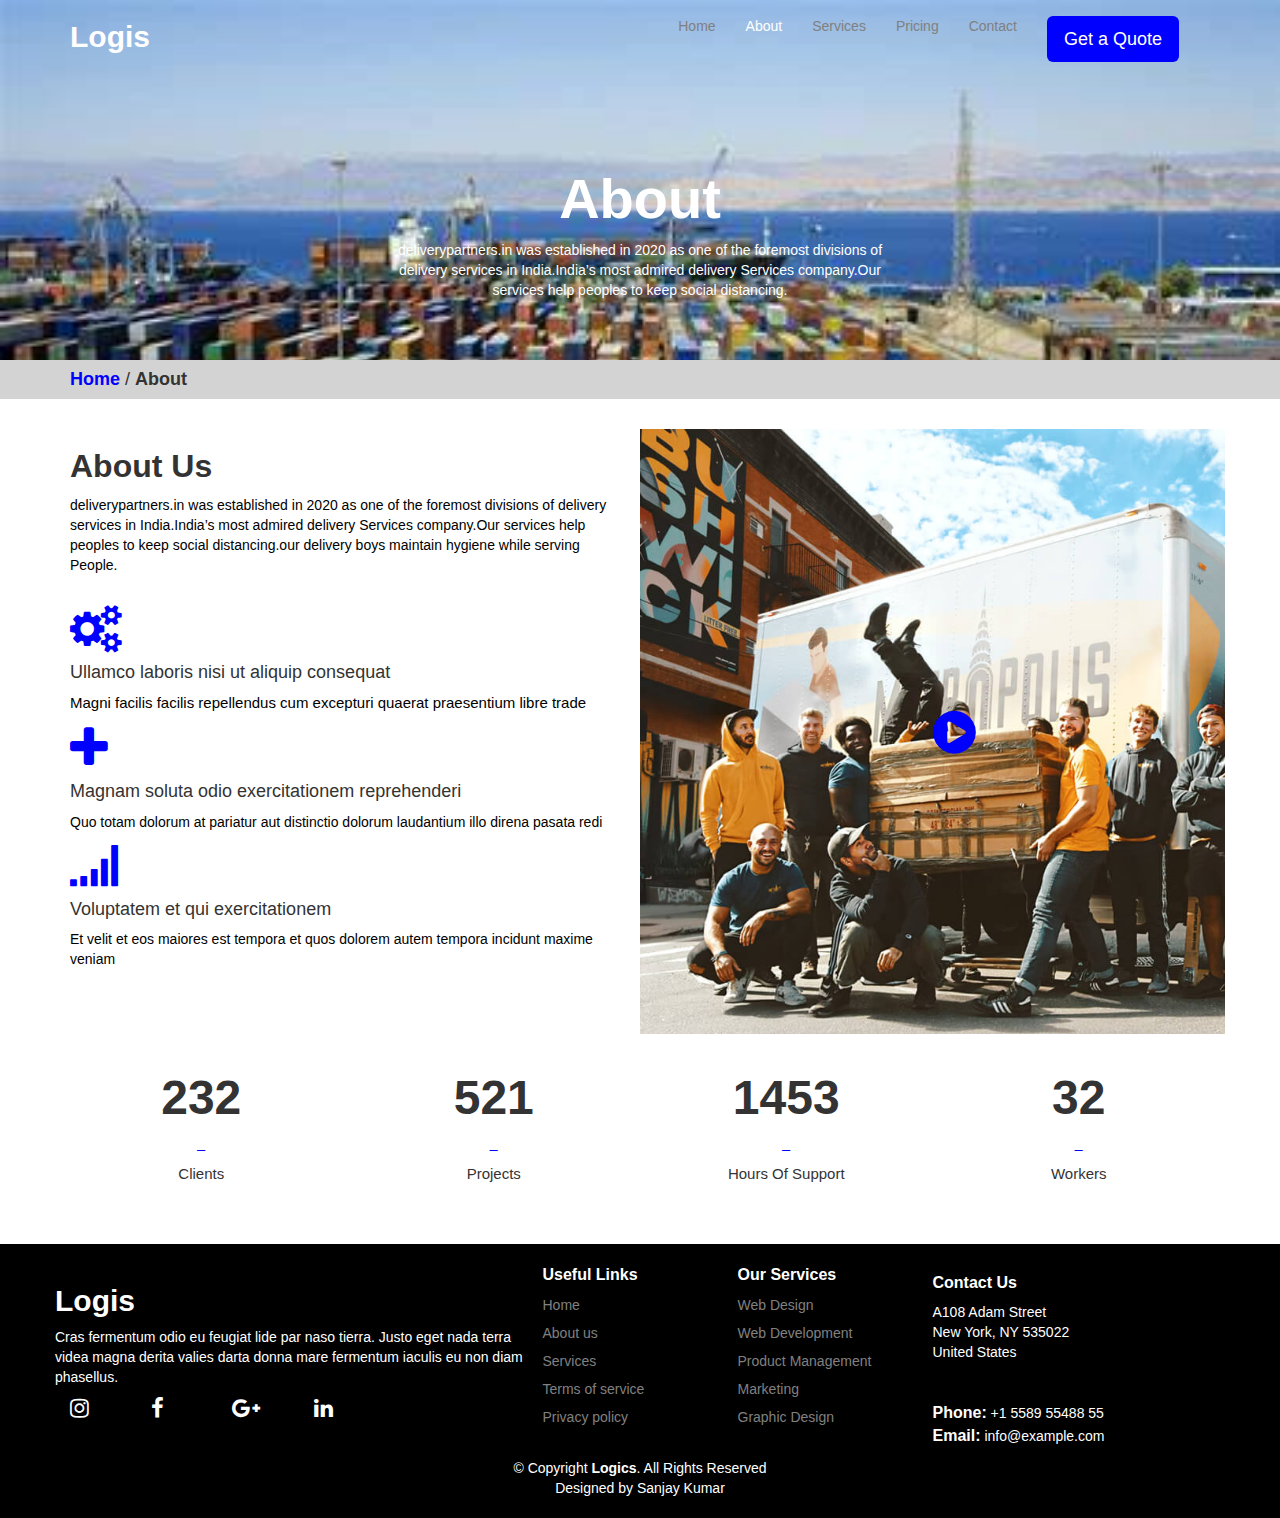
<file: about.html>
<html>
    <head>
        <meta charset="utf-8">
        <meta name="viewport" content="width=device-width, initial-scale=1">
        <link rel="stylesheet" href="https://maxcdn.bootstrapcdn.com/bootstrap/3.4.1/css/bootstrap.min.css">
        <link rel="stylesheet" href="https://cdnjs.cloudflare.com/ajax/libs/font-awesome/4.7.0/css/font-awesome.min.css">
        <script src="https://ajax.googleapis.com/ajax/libs/jquery/3.6.0/jquery.min.js"></script>
        <script src="https://maxcdn.bootstrapcdn.com/bootstrap/3.4.1/js/bootstrap.min.js"></script>
        <link rel="stylesheet" href="home.css">
        <title>About</title>
    </head>
    <body>
      <div class="main" style="background-image: url(about.jpg); background-repeat: no-repeat; background-size: cover;">
        <div class="container">
          <div class="header">
              <div class="logo">
                  <h2><strong>Logis</strong></h2>
              </div>
              <div class="links">
                  <nav class="navbar">
                      <button type="button" class="navbar-toggle" data-toggle="collapse" data-target="#myNavbar">
                          <span><i class="fa fa-bars" aria-hidden="true" style="font-size: 30px;"></i></span>                       
                        </button>
                        <div class="collapse navbar-collapse" id="myNavbar">
                          <ul class="nav navbar-nav">
                            <li><a href="home.html">Home</a></li>
                            <li><a href="about.html" id="active">About</a></li>
                            <li><a href="services.html" target="_blank">Services</a></li>
                            <li><a href="pricing.html" target="_blank">Pricing</a></li>
                            <li><a href="contact.html" target="_blank">Contact</a></li>
                            <li><a href="home.html"><button class="btn btn-lg" style="background-color: blue; color: white;">Get a Quote</button></a></li>
                          </ul>
                        </div>
                    </nav>
              </div>
          </div>
        </div>
        <div class="container" style="padding: 50px;">
          <div class="row">
            <div class="col-md-3"></div>
            <div class="col-md-6" style="color: white;">
              <h1 align="center"><strong style="font-size: 56px;">About</strong></h1>
              <p align="center">deliverypartners.in was established in 2020 as one of the foremost divisions of delivery services in India.India’s most admired delivery Services company.Our services help peoples to keep social distancing.</p>
            </div>
            <div class="col-md-3"></div>
          </div>
        </div>
      </div>
      <div class="row" style="background-color: lightgray;">
        <div class="container">
          <h4><strong style="color: blue;">Home</strong> / <strong>About</strong></h4>
        </div>
      </div>
      <div class="container" style="padding-bottom: 50px; padding-top: 30px;">
        <div class="row">
          <div class="col-md-6">
            <h3 style="font-size: 32px;"><strong>About Us</strong></h3>
            <p style="color: black;">deliverypartners.in was established in 2020 as one of the foremost divisions of delivery services in India.India’s most admired delivery Services company.Our services help peoples to keep social distancing.our delivery boys maintain hygiene while serving People.</p>
            <br>
            <ul style="list-style-type: none; margin: 0; padding: 0;">
              <li>
                <i class="fa fa-cogs" aria-hidden="true" style="font-size: 48px; color: blue;"></i>
                <div>
                  <h5 style="font-size: 18px;">Ullamco laboris nisi ut aliquip consequat</h5>
                  <p style="font-size: 15px; color: black;">Magni facilis facilis repellendus cum excepturi quaerat praesentium libre trade</p>
                </div>
              </li>
              <li>
                <i class="fa fa-plus" aria-hidden="true" style="font-size: 48px; color: blue;"></i>
                <div>
                  <h5 style="font-size: 18px;">Magnam soluta odio exercitationem reprehenderi</h5>
                  <p style="color: black;">Quo totam dolorum at pariatur aut distinctio dolorum laudantium illo direna pasata redi</p>
                </div>
              </li>
              <li>
                <i class="fa fa-signal" aria-hidden="true" style="font-size: 48px; color: blue;"></i>
                <div>
                  <h5 style="font-size: 18px;">Voluptatem et qui exercitationem</h5>
                  <p style="color: black;">Et velit et eos maiores est tempora et quos dolorem autem tempora incidunt maxime veniam</p>
                </div>
              </li>
            </ul>
          </div>
          <div class="col-md-6" style="background-image: url(aboutmatter.jpg); background-repeat: no-repeat; background-size: cover;">
            <div class="play">
              <i class="fa fa-play-circle" aria-hidden="true" style="font-size: 50px; color: blue; padding: 50%;"></i>
              <a href=""></a>
            </div>
          </div>
        </div>
        <div class="row" style="padding-top: 30px;">
          <div class="col-md-3" style="text-align: center;">
            <strong style="font-size: 48px;">232</strong>
            <p style="color: blue;">_</p>
            <p style="font-size: 15px; text-align: center;">Clients</p>
          </div>
          <div class="col-md-3" style="text-align: center;">
            <strong style="font-size: 48px;">521</strong>
            <p style="color: blue;">_</p>
            <p style="font-size: 15px;">Projects</p>
          </div>
          <div class="col-md-3" style="text-align: center;">
            <strong style="font-size: 48px;">1453</strong>
            <p style="color: blue;">_</p>
            <p style="font-size: 15px;">Hours Of Support</p>
          </div>
          <div class="col-md-3" style="text-align: center;">
            <strong style="font-size: 48px;">32</strong>
            <p style="color: blue;">_</p>
            <p style="font-size: 15px;">Workers</p>
          </div>
        </div>
      </div>

      <!--Footer-->
      <div class="footer">
        <div class="container">
            <div class="row">
              <div class="col-md-5">
                <div class="row">
                  <a href="home.html"><h2><strong>Logis</strong></h2></a>
                </div>
                <div class="row">
                  <p style="font-size: 14px;">Cras fermentum odio eu feugiat lide par naso tierra. Justo eget nada terra videa magna derita valies darta donna mare fermentum iaculis eu non diam phasellus.</p>
                </div>
                <div class="row">
                  <div class="col-md-2">
                    <a href=""><i class="fa fa-instagram" aria-hidden="true" style="font-size: 22px;"></i></i></a>
                  </div>
                  <div class="col-md-2">
                    <a href=""><i class="fa fa-facebook" aria-hidden="true" style="font-size: 22px;"></i></a>
                  </div>
                  <div class="col-md-2">
                    <a href=""><i class="fa fa-google-plus" aria-hidden="true" style="font-size: 22px;"></i></a>
                  </div>
                  <div class="col-md-2">
                    <a href=""><i class="fa fa-linkedin" aria-hidden="true" style="font-size: 22px;"></i></a>
                  </div>
                </div>
              </div>
              <div class="col-md-2">
                <div class="row">
                  <strong>Useful Links</strong>
                </div>
                <div class="row">
                  <ul>
                    <li><a href="">Home</a></li>
                    <li><a href="">About us</a></li>
                    <li><a href="">Services</a></li>
                    <li><a href="">Terms of service</a></li>
                    <li><a href="">Privacy policy</a></li>
                  </ul>
                </div>
              </div>
              <div class="col-md-2">
                <div class="row">
                  <strong>Our Services</strong>
                </div>
                <div class="row">
                  <ul>
                    <li><a href="">Web Design</a></li>
                    <li><a href="">Web Development</a></li>
                    <li><a href="">Product Management</a></li>
                    <li><a href="">Marketing</a></li>
                    <li><a href="">Graphic Design</a></li>
                  </ul>
                </div>
              </div>
              <div class="col-md-2">
                <div class="row">
                  <h4><strong>Contact Us</strong></h4>
                </div>
                <div class="row">
                  <p>A108 Adam Street<br>
                    New York, NY 535022<br>
                    United States<br>
                    <br><br>
                    <strong>Phone:</strong> +1 5589 55488 55
                    <strong>Email:</strong> info@example.com</p>
                </div>
              </div>
            </div>
            <div class="row">
              <div class="col-md-12">
                &copy; Copyright <strong>Logics</strong>. All Rights Reserved
              </div>
            </div>
            <div class="row">
              <div class="col-md-12">
                Designed by Sanjay Kumar
              </div>
            </div>
        </div>
    </div>
    </body>
</html>
</file>
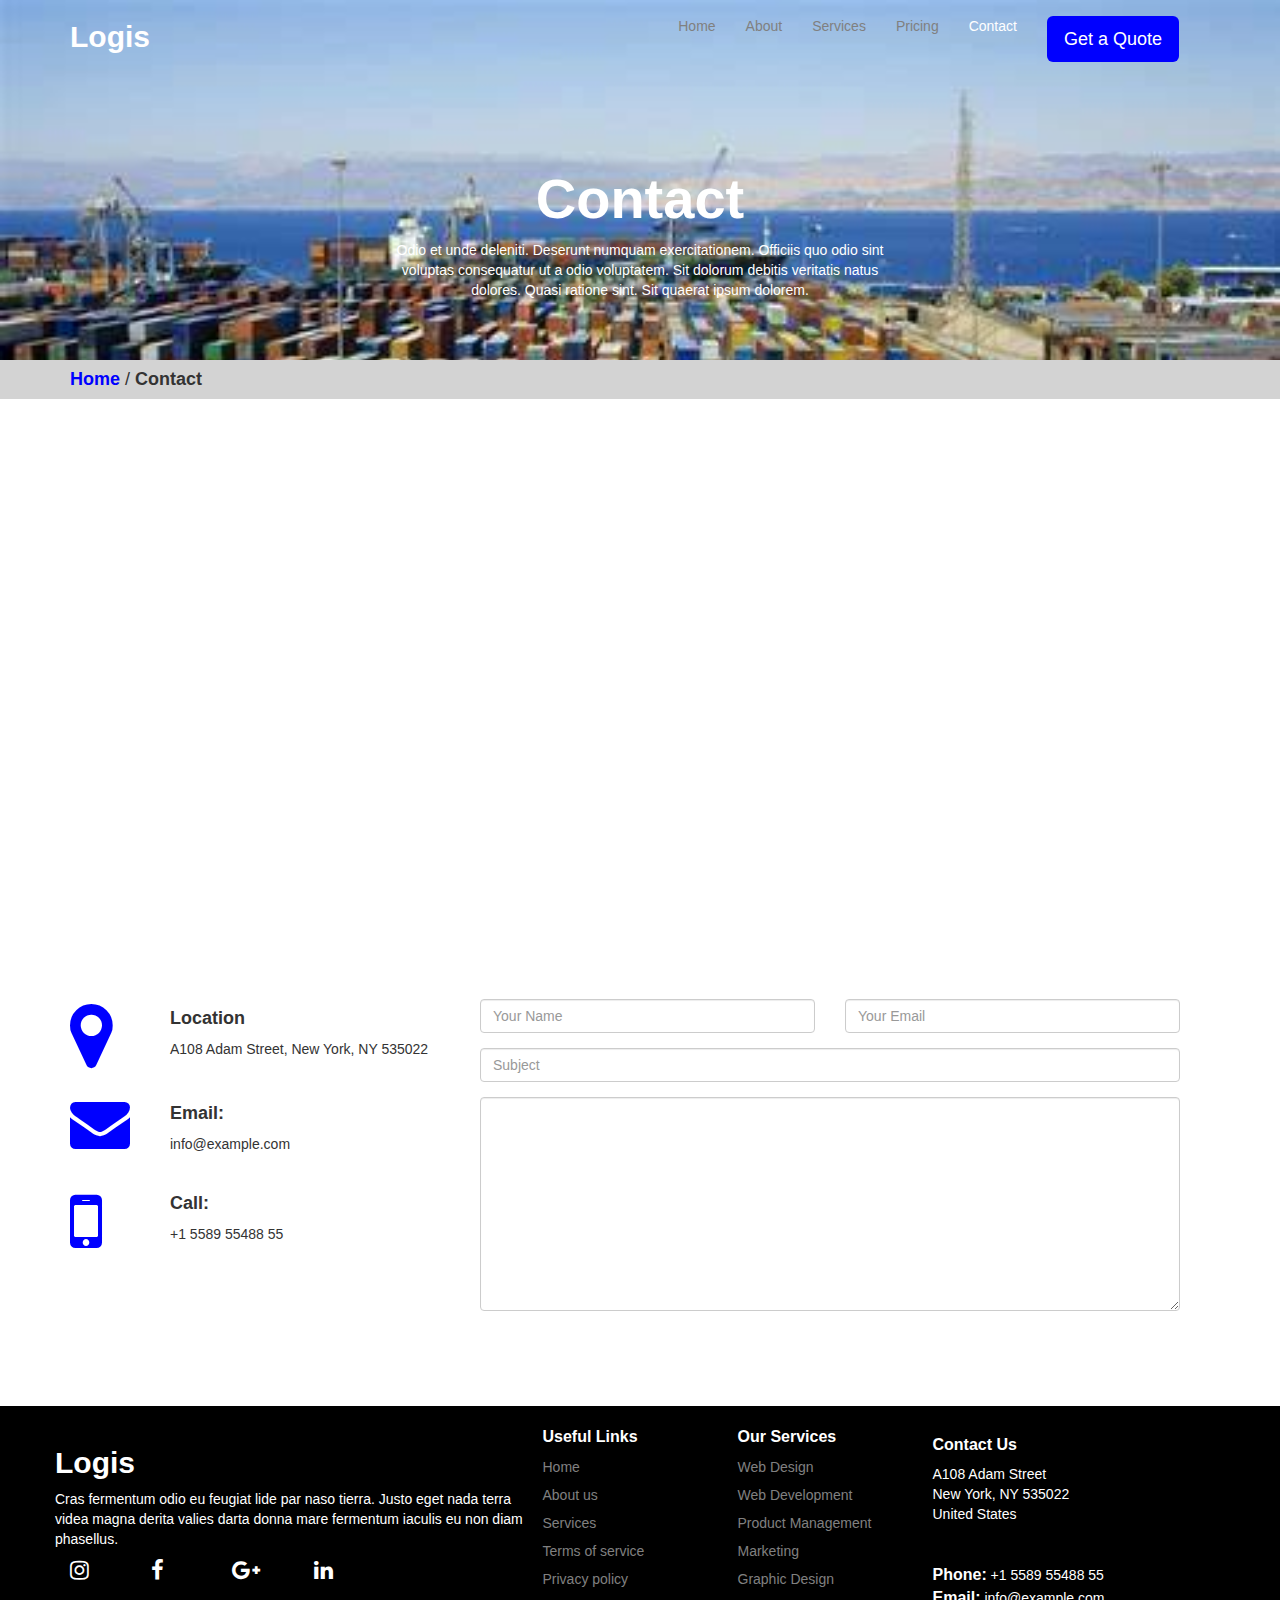
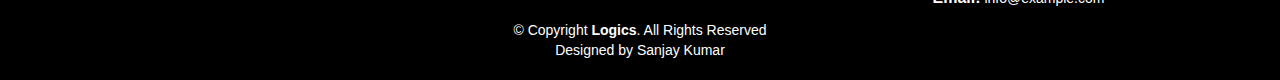
<file: contact.html>
<html>
    <head>
        <meta charset="utf-8">
        <meta name="viewport" content="width=device-width, initial-scale=1">
        <link rel="stylesheet" href="https://maxcdn.bootstrapcdn.com/bootstrap/3.4.1/css/bootstrap.min.css">
        <link rel="stylesheet" href="https://cdnjs.cloudflare.com/ajax/libs/font-awesome/4.7.0/css/font-awesome.min.css">
        <script src="https://ajax.googleapis.com/ajax/libs/jquery/3.6.0/jquery.min.js"></script>
        <script src="https://maxcdn.bootstrapcdn.com/bootstrap/3.4.1/js/bootstrap.min.js"></script>
        <title>Contact</title>
        <style>
            .logo{
                    float: left;
                    color: white;
                    font-size: 30px;
                }
                .links{
                    float: right;
                }
                .links ul li a{
                    color: gray;
                }
                .links ul li a:hover{
                    color: white;
                    background-color: transparent;
                }
                #active{
                    color: white;
                    background-color: transparent;
                }
                .heading{
                    text-align: center;
                    text-shadow: -1px -3px 21px black;
                }
                main .container .row .col-md-3{
                    box-shadow: 0 3px 20px -2px rgb(108 117 125 / 15%);
                }
                main .container .row .col-md-4 .inner{
                    padding: 30px;
                }
                main .container .row .col-md-3 h4{
                    color: blue;
                }
                main .container .row .col-md-3 ul li{
                    padding-top: 8px;
                }
                main .container .row .col-md-3 button{
                    color: blue;
                    background-color: transparent;
                    border: 1px solid blue;
                }


                .footer{
                    background-color: black;
                    padding: 20px;
                }
                .footer .container .col-md-5 .row a{
                    color: white;
                    font-size: 30px;
                }
                .footer .container .col-md-5 .row a:hover{
                    text-decoration: none;
                    background-color: transparent;
                }
                .footer .container .col-md-5 .row p{
                    color: white;
                }

                .footer .container .col-md-2 .row strong{
                    color: white;
                    font-size: 16px;
                    text-align: center;
                }
                .footer .container .col-md-2 .row ul{
                    list-style-type: none;
                    margin: 0;
                    padding: 0;
                }
                .footer .container .col-md-2 .row ul li{
                    margin-top: 8px;
                }
                .footer .container .col-md-2 .row ul li a{
                    color: gray;
                }
                .footer .container .col-md-2 .row ul li a:hover{
                    text-decoration: none;
                    color: white;
                    background-color: transparent;
                }
                .footer .container .col-md-2 .row p{
                    color: white;
                }
                .footer .container .row .col-md-12{
                    text-align: center;
                    color: white;
                }
        </style>
    </head>
    <body>
        <div class="main" style="background-image: url(about.jpg); background-repeat: no-repeat; background-size: cover;">
            <div class="container">
              <div class="header">
                  <div class="logo">
                      <h2><strong>Logis</strong></h2>
                  </div>
                  <div class="links">
                      <nav class="navbar">
                          <button type="button" class="navbar-toggle" data-toggle="collapse" data-target="#myNavbar">
                              <span><i class="fa fa-bars" aria-hidden="true" style="font-size: 30px;"></i></span>                       
                            </button>
                            <div class="collapse navbar-collapse" id="myNavbar">
                              <ul class="nav navbar-nav">
                                <li><a href="index.html">Home</a></li>
                                <li><a href="about.html" target="_blank">About</a></li>
                                <li><a href="services.html" target="_blank">Services</a></li>
                                <li><a href="pricing.html" target="_blank">Pricing</a></li>
                                <li><a href="contact.html" id="active">Contact</a></li>
                                <li><a href="home.html"><button class="btn btn-lg" style="background-color: blue; color: white;">Get a Quote</button></a></li>
                              </ul>
                            </div>
                        </nav>
                    </div>
                </div>
            </div>
            <div class="container" style="padding: 50px;">
                <div class="row">
                <div class="col-md-3"></div>
                 <div class="col-md-6" style="color: white;">
                    <h1 align="center"><strong style="font-size: 56px;">Contact</strong></h1>
                    <p align="center">Odio et unde deleniti. Deserunt numquam exercitationem. Officiis quo odio sint voluptas consequatur ut a odio voluptatem. Sit dolorum debitis veritatis natus dolores. Quasi ratione sint. Sit quaerat ipsum dolorem.</p>
                </div>
                <div class="col-md-3"></div>
            </div>
        </div>
        
        <div class="row" style="background-color: lightgray;">
            <div class="container">
                <h4><strong style="color: blue;">Home</strong> / <strong>Contact</strong></h4>
            </div>
        </div>
        </div>

        <div class="container" style="padding-top: 50px; padding-bottom: 50px;">
            <iframe src="https://www.google.com/maps/embed?pb=!1m16!1m12!1m3!1d6800.472192861413!2d82.25747498297962!3d16.943260278547143!2m3!1f0!2f0!3f0!3m2!1i1024!2i768!4f13.1!2m1!1ssea%20port!5e0!3m2!1sen!2sin!4v1662647874836!5m2!1sen!2sin" width="600" height="450" style="border:0; width: 100%;" allowfullscreen="" loading="lazy" referrerpolicy="no-referrer-when-downgrade"></iframe>
        </div>
        <div class="container" style="padding-top: 50px; padding-bottom: 80px;">
            <div class="col-md-4">
                <div class="row">
                    <div class="location" style="float: left;">
                        <i class="fa fa-map-marker" aria-hidden="true" style="font-size: 75px; color: blue;"></i> 
                    </div>
                    <div style="padding-left: 100px;">
                        <h4><strong>Location</strong></h4>
                        <p>A108 Adam Street, New York, NY 535022</p>
                    </div>
                </div>
                <div class="row" style="padding-top: 20px;">
                    <div class="location" style="float: left;">
                        <i class="fa fa-envelope" aria-hidden="true" style="font-size: 60px; color: blue;"></i>
                    </div>
                    <div style="padding-left: 100px;">
                        <h4><strong>Email:</strong></h4>
                        <p>info@example.com</p>
                    </div>
                </div>
                <div class="row" style="padding-top: 20px;">
                    <div class="location" style="float: left;">
                        <i class="fa fa-mobile" aria-hidden="true" style="font-size: 75px; color: blue;"></i>
                    </div>
                    <div style="padding-left: 100px;">
                        <h4><strong>Call:</strong></h4>
                        <p>+1 5589 55488 55</p>
                    </div>
                </div>
                
            </div>
            <div class="col-md-8">
                <form action="">
                    <div class="form-group col-md-6">
                        <input type="text" placeholder="Your Name" class="form-control">
                    </div>
                    <div class="form-group col-md-6">
                        <input type="text" placeholder="Your Email" class="form-control">
                    </div>
                    <div class="form-group col-md-12">
                        <input type="text" placeholder="Subject" class="form-control">
                    </div>
                    <div class="form-group col-md-12">
                        <textarea name="" id="" cols="95" rows="10" class="form-control"></textarea>
                    </div>
                </form>
            </div>
        </div>
        


        <!--Footer-->
        <div class="footer">
            <div class="container">
                <div class="row">
                  <div class="col-md-5">
                    <div class="row">
                      <a href="home.html"><h2><strong>Logis</strong></h2></a>
                    </div>
                    <div class="row">
                      <p style="font-size: 14px;">Cras fermentum odio eu feugiat lide par naso tierra. Justo eget nada terra videa magna derita valies darta donna mare fermentum iaculis eu non diam phasellus.</p>
                    </div>
                    <div class="row">
                      <div class="col-md-2">
                        <a href=""><i class="fa fa-instagram" aria-hidden="true" style="font-size: 22px;"></i></i></a>
                      </div>
                      <div class="col-md-2">
                        <a href=""><i class="fa fa-facebook" aria-hidden="true" style="font-size: 22px;"></i></a>
                      </div>
                      <div class="col-md-2">
                        <a href=""><i class="fa fa-google-plus" aria-hidden="true" style="font-size: 22px;"></i></a>
                      </div>
                      <div class="col-md-2">
                        <a href=""><i class="fa fa-linkedin" aria-hidden="true" style="font-size: 22px;"></i></a>
                      </div>
                    </div>
                  </div>
                  <div class="col-md-2">
                    <div class="row">
                      <strong>Useful Links</strong>
                    </div>
                    <div class="row">
                      <ul>
                        <li><a href="">Home</a></li>
                        <li><a href="">About us</a></li>
                        <li><a href="">Services</a></li>
                        <li><a href="">Terms of service</a></li>
                        <li><a href="">Privacy policy</a></li>
                      </ul>
                    </div>
                  </div>
                  <div class="col-md-2">
                    <div class="row">
                      <strong>Our Services</strong>
                    </div>
                    <div class="row">
                      <ul>
                        <li><a href="">Web Design</a></li>
                        <li><a href="">Web Development</a></li>
                        <li><a href="">Product Management</a></li>
                        <li><a href="">Marketing</a></li>
                        <li><a href="">Graphic Design</a></li>
                      </ul>
                    </div>
                  </div>
                  <div class="col-md-2">
                    <div class="row">
                      <h4><strong>Contact Us</strong></h4>
                    </div>
                    <div class="row">
                      <p>A108 Adam Street<br>
                        New York, NY 535022<br>
                        United States<br>
                        <br><br>
                        <strong>Phone:</strong> +1 5589 55488 55
                        <strong>Email:</strong> info@example.com</p>
                    </div>
                  </div>
                </div>
                <div class="row">
                  <div class="col-md-12">
                    &copy; Copyright <strong>Logics</strong>. All Rights Reserved
                  </div>
                </div>
                <div class="row">
                  <div class="col-md-12">
                    Designed by Sanjay Kumar
                  </div>
                </div>
            </div>
        </div>
    </body>
</html>
</file>
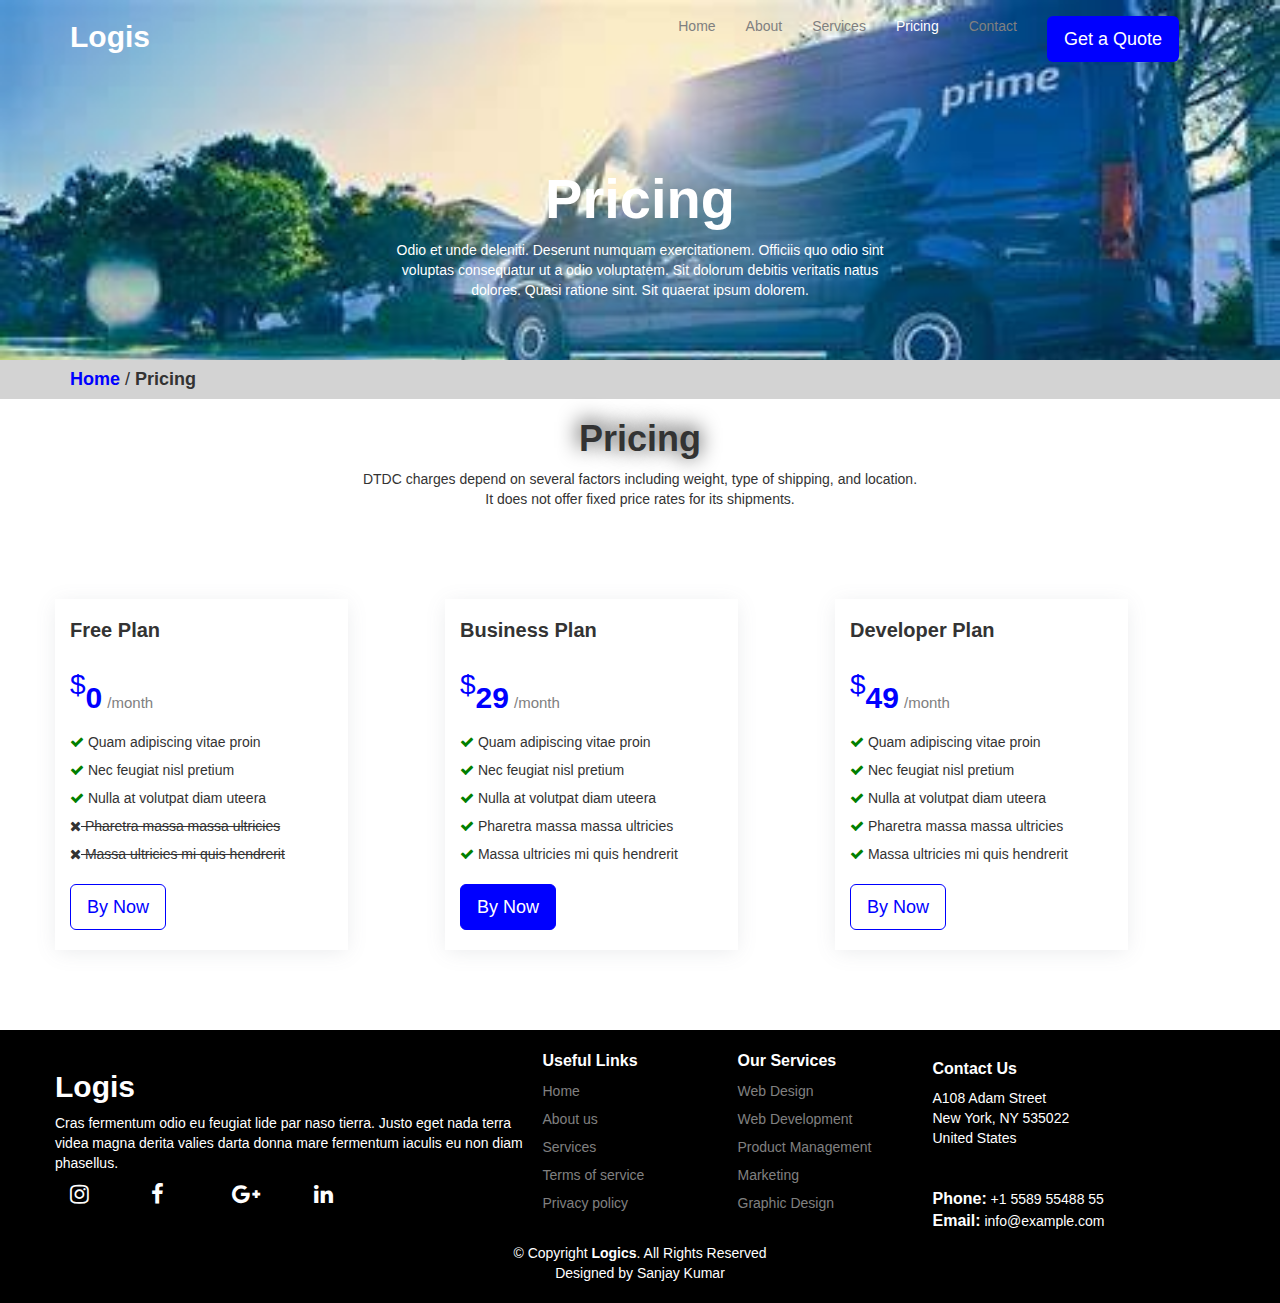
<file: pricing.html>
<html>
    <head>
        <meta charset="utf-8">
        <meta name="viewport" content="width=device-width, initial-scale=1">
        <link rel="stylesheet" href="https://maxcdn.bootstrapcdn.com/bootstrap/3.4.1/css/bootstrap.min.css">
        <link rel="stylesheet" href="https://cdnjs.cloudflare.com/ajax/libs/font-awesome/4.7.0/css/font-awesome.min.css">
        <script src="https://ajax.googleapis.com/ajax/libs/jquery/3.6.0/jquery.min.js"></script>
        <script src="https://maxcdn.bootstrapcdn.com/bootstrap/3.4.1/js/bootstrap.min.js"></script>
        <title>Pricings</title>
        <style>
            .logo{
                    float: left;
                    color: white;
                    font-size: 30px;
                }
                .links{
                    float: right;
                }
                .links ul li a{
                    color: gray;
                }
                .links ul li a:hover{
                    color: white;
                    background-color: transparent;
                }
                #active{
                    color: white;
                    background-color: transparent;
                }
                .heading h1{
                    text-align: center;
                    text-shadow: -1px -3px 21px black;
                }
                main .container .row .col-md-3{
                    box-shadow: 0 3px 20px -2px rgb(108 117 125 / 15%);
                }
                main .container .row .col-md-4 .inner{
                    padding: 30px;
                }
                main .container .row .col-md-3 h4{
                    color: blue;
                }
                main .container .row .col-md-3 ul li{
                    padding-top: 8px;
                }
                main .container .row .col-md-3 button{
                    color: blue;
                    background-color: transparent;
                    border: 1px solid blue;
                }


                .footer{
                    background-color: black;
                    padding: 20px;
                }
                .footer .container .col-md-5 .row a{
                    color: white;
                    font-size: 30px;
                }
                .footer .container .col-md-5 .row a:hover{
                    text-decoration: none;
                    background-color: transparent;
                }
                .footer .container .col-md-5 .row p{
                    color: white;
                }

                .footer .container .col-md-2 .row strong{
                    color: white;
                    font-size: 16px;
                    text-align: center;
                }
                .footer .container .col-md-2 .row ul{
                    list-style-type: none;
                    margin: 0;
                    padding: 0;
                }
                .footer .container .col-md-2 .row ul li{
                    margin-top: 8px;
                }
                .footer .container .col-md-2 .row ul li a{
                    color: gray;
                }
                .footer .container .col-md-2 .row ul li a:hover{
                    text-decoration: none;
                    color: white;
                    background-color: transparent;
                }
                .footer .container .col-md-2 .row p{
                    color: white;
                }
                .footer .container .row .col-md-12{
                    text-align: center;
                    color: white;
                }
        </style>
    </head>
    <body>
        <div class="main" style="background-image: url(pricing.jpg); background-repeat: no-repeat; background-size: cover;">
            <div class="container">
              <div class="header">
                  <div class="logo">
                      <h2><strong>Logis</strong></h2>
                  </div>
                  <div class="links">
                      <nav class="navbar">
                          <button type="button" class="navbar-toggle" data-toggle="collapse" data-target="#myNavbar">
                              <span><i class="fa fa-bars" aria-hidden="true" style="font-size: 30px;"></i></span>                       
                            </button>
                            <div class="collapse navbar-collapse" id="myNavbar">
                              <ul class="nav navbar-nav">
                                <li><a href="index.html">Home</a></li>
                                <li><a href="about.html" target="_blank">About</a></li>
                                <li><a href="services.html" target="_blank">Services</a></li>
                                <li><a href="pricing.html" id="active">Pricing</a></li>
                                <li><a href="contact.html" target="_blank">Contact</a></li>
                                <li><a href="home.html"><button class="btn btn-lg" style="background-color: blue; color: white;">Get a Quote</button></a></li>
                              </ul>
                            </div>
                        </nav>
                    </div>
                </div>
            </div>
            <div class="container" style="padding: 50px;">
                <div class="row">
                <div class="col-md-3"></div>
                 <div class="col-md-6" style="color: white;">
                    <h1 align="center"><strong style="font-size: 56px;">Pricing</strong></h1>
                    <p align="center">Odio et unde deleniti. Deserunt numquam exercitationem. Officiis quo odio sint voluptas consequatur ut a odio voluptatem. Sit dolorum debitis veritatis natus dolores. Quasi ratione sint. Sit quaerat ipsum dolorem.</p>
                </div>
                <div class="col-md-3"></div>
            </div>
        </div>
        
        <div class="row" style="background-color: lightgray;">
            <div class="container">
                <h4><strong style="color: blue;">Home</strong> / <strong>Pricing</strong></h4>
            </div>
        </div>
        </div>

        <div class="heading">
            <div class="container">
                <div class="row">
                    <div class="col-md-12">
                        <h1><strong>Pricing</strong></h1>
                    </div>
                </div>
                <div class="row">
                    <div class="col-md-12" style="text-align: center;">
                        <p>DTDC charges depend on several factors including weight, type of shipping, and location. <br>It does not offer fixed price rates for its shipments.</p>
                    </div>
                </div>
            </div>
        </div>

        <!--Prices-->
        <main>
            <div class="container" style="padding-top: 80px; padding-bottom: 80px;">
                <div class="row">
                    <div class="col-md-3">
                        <div class="inner">
                            <h3 style="font-size: 20px;"><strong>Free Plan</strong></h3><br>
                        <h4>
                            <sup style="font-size: 28px;">$</sup><b style="font-size: 30px;">0</b> <span style="font-size: 15px; color: gray;">/month</span>
                        </h4>
                        <ul style="list-style-type: none; margin: 0; padding: 0;">
                            <li>
                                <i class="fa fa-check" aria-hidden="true" style="color: green;"></i> Quam adipiscing vitae proin
                            </li>
                            <li>
                                <i class="fa fa-check" aria-hidden="true" style="color: green;"></i> Nec feugiat nisl pretium
                            </li>
                            <li>
                                <i class="fa fa-check" aria-hidden="true" style="color: green;"></i> Nulla at volutpat diam uteera
                            </li>
                            <li>
                                <i class="fa fa-times" aria-hidden="true"></i><span style="text-decoration: line-through;"> Pharetra massa massa ultricies</span>
                            </li>
                            <li>
                                <i class="fa fa-times" aria-hidden="true"></i><span style="text-decoration: line-through;"> Massa ultricies mi quis hendrerit</span>
                            </li>
                        </ul><br>
                        <button class="btn btn-lg">By Now</button><br><br>
                        </div>
                    </div>
                    <div class="col-md-1"></div>

                    <div class="col-md-3">
                        <div class="inner">
                            <h3 style="font-size: 20px;"><strong>Business Plan</strong></h3><br>
                        <h4>
                            <sup style="font-size: 28px;">$</sup><b style="font-size: 30px;">29</b> <span style="font-size: 15px; color: gray;">/month</span>
                        </h4>
                        <ul style="list-style-type: none; margin: 0; padding: 0;">
                            <li>
                                <i class="fa fa-check" aria-hidden="true" style="color: green;"></i> Quam adipiscing vitae proin
                            </li>
                            <li>
                                <i class="fa fa-check" aria-hidden="true" style="color: green;"></i> Nec feugiat nisl pretium
                            </li>
                            <li>
                                <i class="fa fa-check" aria-hidden="true" style="color: green;"></i> Nulla at volutpat diam uteera
                            </li>
                            <li>
                                <i class="fa fa-check" aria-hidden="true" style="color: green;"></i> Pharetra massa massa ultricies
                            </li>
                            <li>
                                <i class="fa fa-check" aria-hidden="true" style="color: green;"></i> Massa ultricies mi quis hendrerit
                            </li>
                        </ul><br>
                        <button class="btn btn-lg" style="color: white; border: 1px solid blue; background-color: blue;">By Now</button><br><br>
                        </div>
                    </div>
                    <div class="col-md-1"></div>

                    <div class="col-md-3">
                        <div class="inner">
                            <h3 style="font-size: 20px;"><strong>Developer Plan</strong></h3><br>
                        <h4>
                            <sup style="font-size: 28px;">$</sup><b style="font-size: 30px;">49</b> <span style="font-size: 15px; color: gray;">/month</span>
                        </h4>
                        <ul style="list-style-type: none; margin: 0; padding: 0;">
                            <li>
                                <i class="fa fa-check" aria-hidden="true" style="color: green;"></i> Quam adipiscing vitae proin
                            </li>
                            <li>
                                <i class="fa fa-check" aria-hidden="true" style="color: green;"></i> Nec feugiat nisl pretium
                            </li>
                            <li>
                                <i class="fa fa-check" aria-hidden="true" style="color: green;"></i> Nulla at volutpat diam uteera
                            </li>
                            <li>
                                <i class="fa fa-check" aria-hidden="true" style="color: green;"></i> Pharetra massa massa ultricies
                            </li>
                            <li>
                                <i class="fa fa-check" aria-hidden="true" style="color: green;"></i> Massa ultricies mi quis hendrerit
                            </li>
                        </ul><br>
                        <button class="btn btn-lg">By Now</button><br><br>
                        </div>
                    </div>
                </div>
            </div>
        </main>
        


        <!--Footer-->
        <div class="footer">
            <div class="container">
                <div class="row">
                  <div class="col-md-5">
                    <div class="row">
                      <a href="home.html"><h2><strong>Logis</strong></h2></a>
                    </div>
                    <div class="row">
                      <p style="font-size: 14px;">Cras fermentum odio eu feugiat lide par naso tierra. Justo eget nada terra videa magna derita valies darta donna mare fermentum iaculis eu non diam phasellus.</p>
                    </div>
                    <div class="row">
                      <div class="col-md-2">
                        <a href=""><i class="fa fa-instagram" aria-hidden="true" style="font-size: 22px;"></i></i></a>
                      </div>
                      <div class="col-md-2">
                        <a href=""><i class="fa fa-facebook" aria-hidden="true" style="font-size: 22px;"></i></a>
                      </div>
                      <div class="col-md-2">
                        <a href=""><i class="fa fa-google-plus" aria-hidden="true" style="font-size: 22px;"></i></a>
                      </div>
                      <div class="col-md-2">
                        <a href=""><i class="fa fa-linkedin" aria-hidden="true" style="font-size: 22px;"></i></a>
                      </div>
                    </div>
                  </div>
                  <div class="col-md-2">
                    <div class="row">
                      <strong>Useful Links</strong>
                    </div>
                    <div class="row">
                      <ul>
                        <li><a href="">Home</a></li>
                        <li><a href="">About us</a></li>
                        <li><a href="">Services</a></li>
                        <li><a href="">Terms of service</a></li>
                        <li><a href="">Privacy policy</a></li>
                      </ul>
                    </div>
                  </div>
                  <div class="col-md-2">
                    <div class="row">
                      <strong>Our Services</strong>
                    </div>
                    <div class="row">
                      <ul>
                        <li><a href="">Web Design</a></li>
                        <li><a href="">Web Development</a></li>
                        <li><a href="">Product Management</a></li>
                        <li><a href="">Marketing</a></li>
                        <li><a href="">Graphic Design</a></li>
                      </ul>
                    </div>
                  </div>
                  <div class="col-md-2">
                    <div class="row">
                      <h4><strong>Contact Us</strong></h4>
                    </div>
                    <div class="row">
                      <p>A108 Adam Street<br>
                        New York, NY 535022<br>
                        United States<br>
                        <br><br>
                        <strong>Phone:</strong> +1 5589 55488 55
                        <strong>Email:</strong> info@example.com</p>
                    </div>
                  </div>
                </div>
                <div class="row">
                  <div class="col-md-12">
                    &copy; Copyright <strong>Logics</strong>. All Rights Reserved
                  </div>
                </div>
                <div class="row">
                  <div class="col-md-12">
                    Designed by Sanjay Kumar
                  </div>
                </div>
            </div>
        </div>
    </body>
</html>
</file>
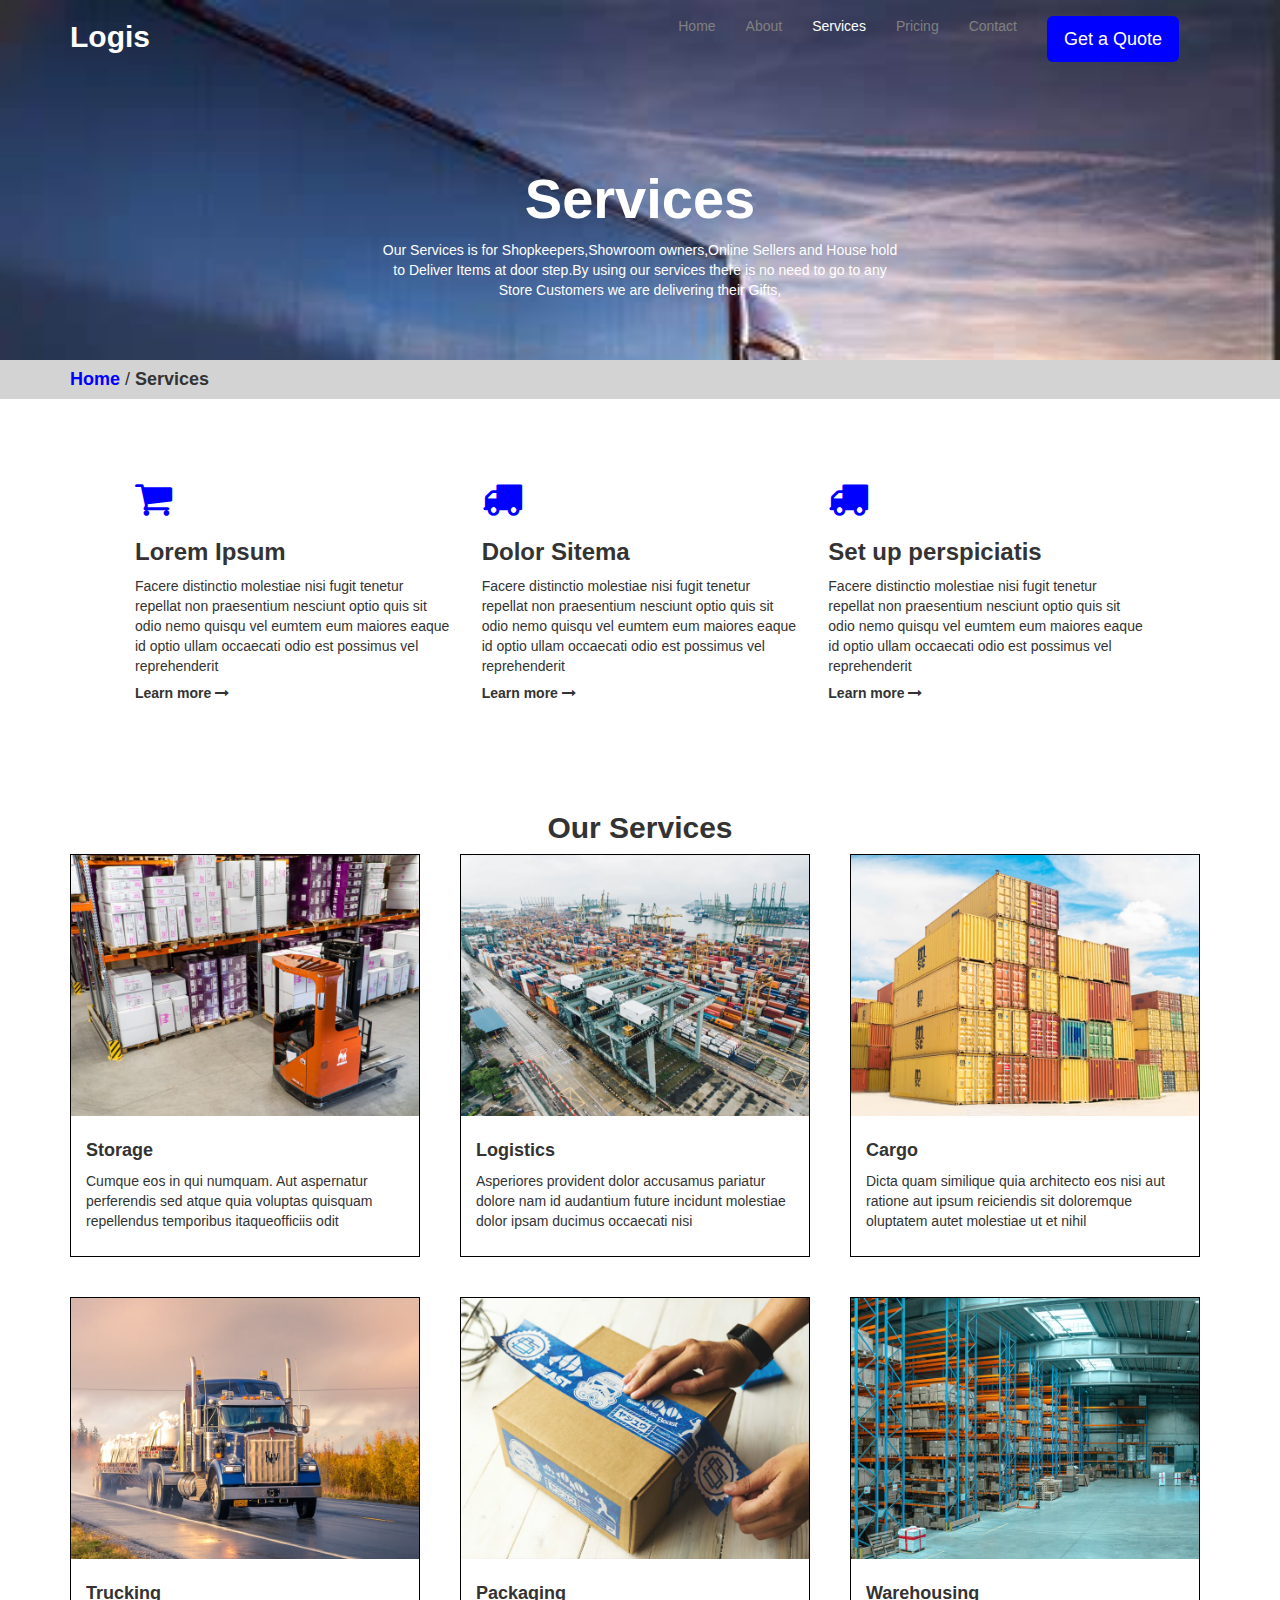
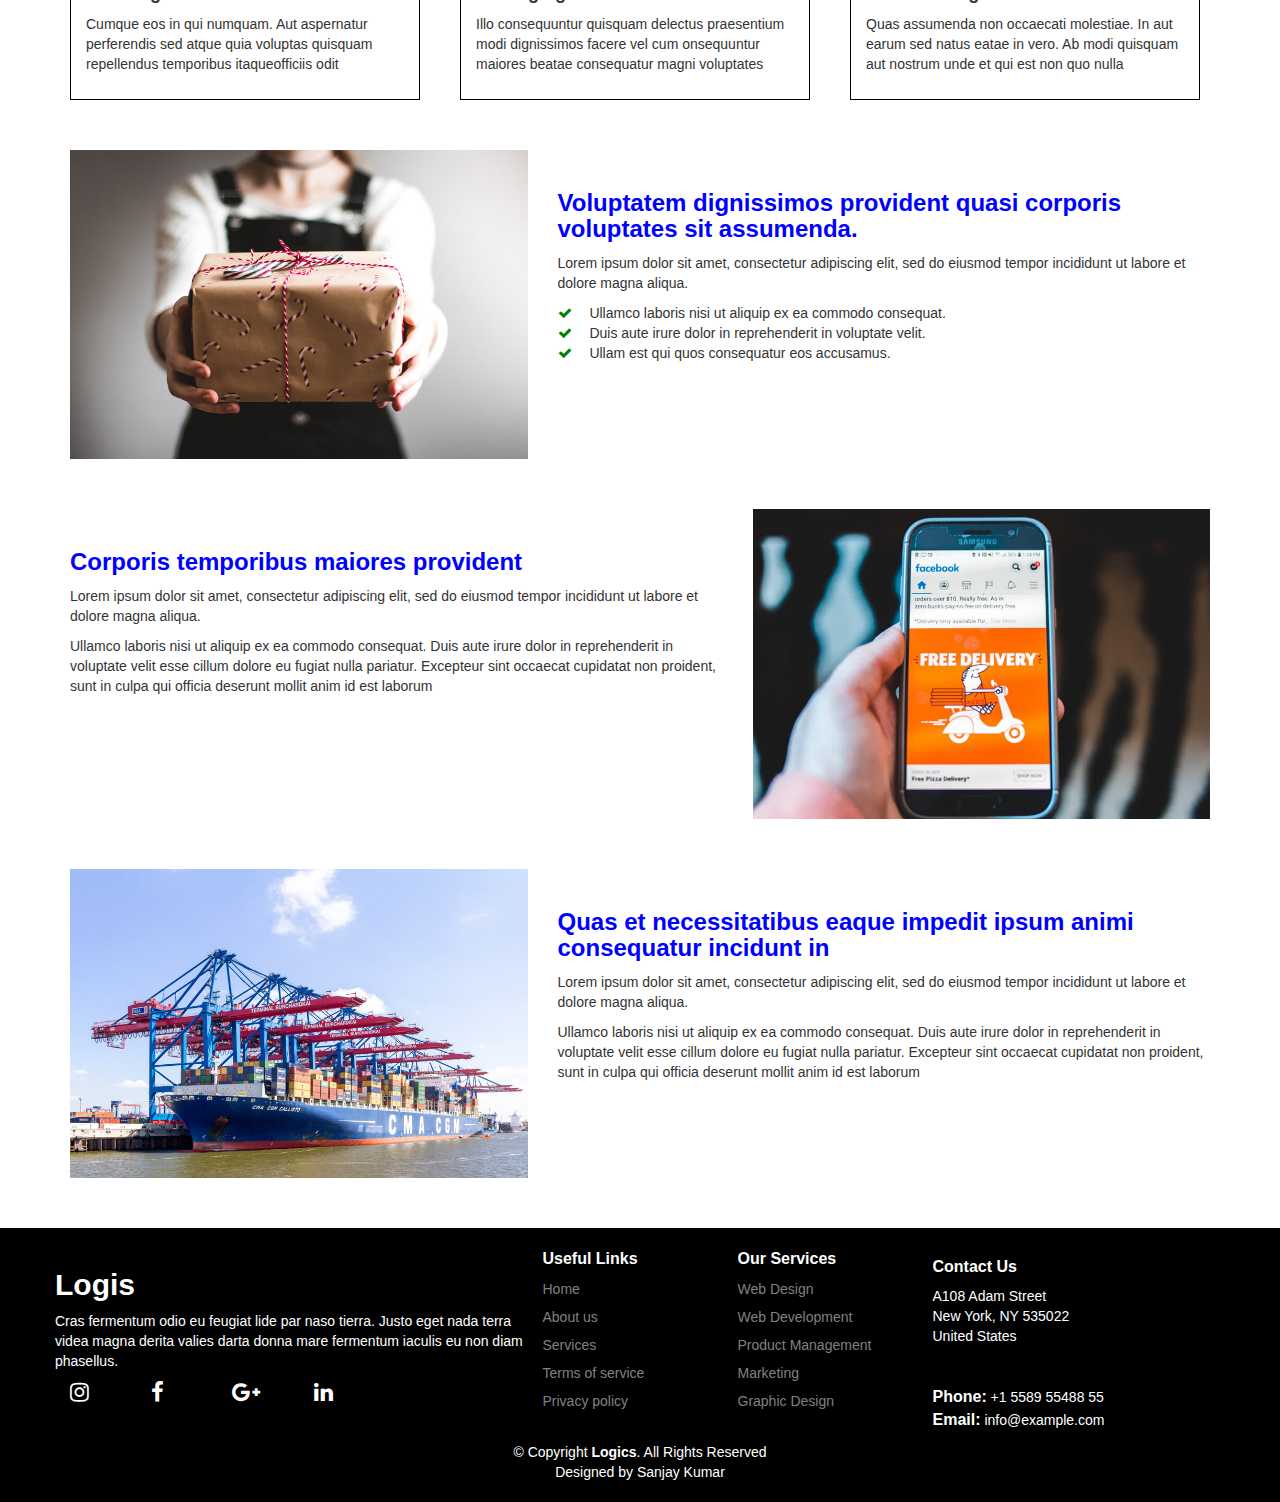
<file: services.html>
<html>
    <head>
        <meta charset="utf-8">
        <meta name="viewport" content="width=device-width, initial-scale=1">
        <link rel="stylesheet" href="https://maxcdn.bootstrapcdn.com/bootstrap/3.4.1/css/bootstrap.min.css">
        <link rel="stylesheet" href="https://cdnjs.cloudflare.com/ajax/libs/font-awesome/4.7.0/css/font-awesome.min.css">
        <script src="https://ajax.googleapis.com/ajax/libs/jquery/3.6.0/jquery.min.js"></script>
        <script src="https://maxcdn.bootstrapcdn.com/bootstrap/3.4.1/js/bootstrap.min.js"></script>
        <link rel="stylesheet" href="home.css">
        <title>Services</title>
    </head>
    <body>
        <div class="main" style="background-image: url(services.jpg); background-repeat: no-repeat; background-size: cover;">
            <div class="container">
              <div class="header">
                  <div class="logo">
                      <h2><strong>Logis</strong></h2>
                  </div>
                  <div class="links">
                      <nav class="navbar">
                          <button type="button" class="navbar-toggle" data-toggle="collapse" data-target="#myNavbar">
                              <span><i class="fa fa-bars" aria-hidden="true" style="font-size: 30px;"></i></span>                       
                            </button>
                            <div class="collapse navbar-collapse" id="myNavbar">
                              <ul class="nav navbar-nav">
                                <li><a href="index.html">Home</a></li>
                                <li><a href="about.html" target="_blank">About</a></li>
                                <li><a href="services.html" id="active">Services</a></li>
                                <li><a href="pricing.html" target="_blank">Pricing</a></li>
                                <li><a href="contact.html" target="_blank">Contact</a></li>
                                <li><a href="home.html"><button class="btn btn-lg" style="background-color: blue; color: white;">Get a Quote</button></a></li>
                              </ul>
                            </div>
                        </nav>
                    </div>
                </div>
            </div>
            <div class="container" style="padding: 50px;">
                <div class="row">
                <div class="col-md-3"></div>
                 <div class="col-md-6" style="color: white;">
                    <h1 align="center"><strong style="font-size: 56px;">Services</strong></h1>
                    <p align="center">Our Services is for Shopkeepers,Showroom owners,Online Sellers and House hold to Deliver Items at door step.By using our services there is no need to go to any Store Customers we are delivering their Gifts,</p>
                </div>
                <div class="col-md-3"></div>
            </div>
        </div>
        
        <div class="row" style="background-color: lightgray;">
            <div class="container">
                <h4><strong style="color: blue;">Home</strong> / <strong>Services</strong></h4>
            </div>
        </div>
        </div>

          <!--services-->
        <div class="container" style="padding: 80px;">
            <div class="row">
              <div class="col-md-4">
                <i class="fa fa-shopping-cart" aria-hidden="true" style="font-size: 40px; color: blue;"></i>
                <h3><strong>Lorem Ipsum</strong></h3>
                <p>Facere distinctio molestiae nisi fugit tenetur repellat non praesentium nesciunt optio quis sit odio nemo quisqu vel eumtem eum maiores eaque id optio ullam occaecati odio est possimus vel reprehenderit</p>
                <h5><strong>Learn more</strong> <i class="fa fa-long-arrow-right" aria-hidden="true"></i></h5>
              </div>
              <div class="col-md-4">
                <i class="fa fa-truck" aria-hidden="true" style="font-size: 40px; color: blue;"></i>
                <h3><strong>Dolor Sitema</strong></h3>
                <p>Facere distinctio molestiae nisi fugit tenetur repellat non praesentium nesciunt optio quis sit odio nemo quisqu vel eumtem eum maiores eaque id optio ullam occaecati odio est possimus vel reprehenderit</p>
                <h5><strong>Learn more</strong> <i class="fa fa-long-arrow-right" aria-hidden="true"></i></h5>
              </div>
              <div class="col-md-4">
                <i class="fa fa-truck" aria-hidden="true" style="font-size: 40px; color: blue;"></i>
                <h3><strong>Set up perspiciatis</strong></h3>
                <p>Facere distinctio molestiae nisi fugit tenetur repellat non praesentium nesciunt optio quis sit odio nemo quisqu vel eumtem eum maiores eaque id optio ullam occaecati odio est possimus vel reprehenderit</p>
                <h5><strong>Learn more</strong> <i class="fa fa-long-arrow-right" aria-hidden="true"></i></h5>
              </div>
            </div>
        </div>

        <!--Ouer services-->
        <div class="container">
            <div class="row">
                <div class="col-md-12" style="text-align: center;">
                    <h2><strong>Our Services</strong></h2>
                </div>
            </div>
            <div class="row">
                <div class="col-md-4">
                    <div class="card" style="width:350px; border: 1px solid black;">
                        <img class="card-img-top" src="storage-service1.jpg" height="261px">
                        <div class="card-body" style="padding: 15px;">
                          <h4 class="card-title"><strong>Storage</strong></h4>
                          <p class="card-text">Cumque eos in qui numquam. Aut aspernatur perferendis sed atque quia voluptas quisquam repellendus temporibus itaqueofficiis odit</p>
                        </div>
                    </div>
                </div>
                <div class="col-md-4">
                    <div class="card" style="width:350px; border: 1px solid black;">
                        <img class="card-img-top" src="logistics-service.jpg" height="261px">
                        <div class="card-body" style="padding: 15px;">
                          <h4 class="card-title"><strong>Logistics</strong></h4>
                          <p class="card-text">Asperiores provident dolor accusamus pariatur dolore nam id audantium future incidunt molestiae dolor ipsam ducimus occaecati nisi</p>
                        </div>
                    </div>
                </div>
                <div class="col-md-4">
                    <div class="card" style="width:350px; border: 1px solid black;">
                        <img class="card-img-top" src="cargo-service.jpg" height="261px">
                        <div class="card-body" style="padding: 15px;">
                          <h4 class="card-title"><strong>Cargo</strong></h4>
                          <p class="card-text">Dicta quam similique quia architecto eos nisi aut ratione aut ipsum reiciendis sit doloremque oluptatem autet molestiae ut et nihil</p>
                        </div>
                    </div>
                </div>
            </div><br><br>
            <div class="row">
                <div class="col-md-4">
                    <div class="card" style="width:350px; border: 1px solid black;">
                        <img class="card-img-top" src="trucking-service.jpg" height="261px">
                        <div class="card-body" style="padding: 15px;">
                          <h4 class="card-title"><strong>Trucking</strong></h4>
                          <p class="card-text">Cumque eos in qui numquam. Aut aspernatur perferendis sed atque quia voluptas quisquam repellendus temporibus itaqueofficiis odit</p>
                        </div>
                    </div>
                </div>
                <div class="col-md-4">
                    <div class="card" style="width:350px; border: 1px solid black;">
                        <img class="card-img-top" src="packaging-service.jpg" height="261px">
                        <div class="card-body" style="padding: 15px;">
                          <h4 class="card-title"><strong>Packaging</strong></h4>
                          <p class="card-text">Illo consequuntur quisquam delectus praesentium modi dignissimos facere vel cum onsequuntur maiores beatae consequatur magni voluptates</p>
                        </div>
                    </div>
                </div>
                <div class="col-md-4">
                    <div class="card" style="width:350px; border: 1px solid black;">
                        <img class="card-img-top" src="warehousing-service.jpg" height="261px">
                        <div class="card-body" style="padding: 15px;">
                          <h4 class="card-title"><strong>Warehousing</strong></h4>
                          <p class="card-text">Quas assumenda non occaecati molestiae. In aut earum sed natus eatae in vero. Ab modi quisquam aut nostrum unde et qui est non quo nulla</p>
                        </div>
                    </div>
                </div>
            </div>
        </div>

        <!--Type 1-->
        <div class="container" style="padding-top: 50px;">
            <div class="row">
                <div class="col-md-5">
                    <img src="features-1.jpg">
                </div>
                <div class="col-md-7" style="padding-top: 20px;">
                    <h3 style="color: blue;"><strong>Voluptatem dignissimos provident quasi corporis voluptates sit assumenda.</strong></h3>
                    <p> Lorem ipsum dolor sit amet, consectetur adipiscing elit, sed do eiusmod tempor incididunt ut labore et dolore magna aliqua.</p>
                    <ul style="list-style-type: none; margin: 0; padding: 0;">
                        <li>
                            <i class="fa fa-check" aria-hidden="true" style="color: green;"></i>&emsp; Ullamco laboris nisi ut aliquip ex ea commodo consequat.
                        </li>
                        <li>
                            <i class="fa fa-check" aria-hidden="true" style="color: green;"></i>&emsp;  Duis aute irure dolor in reprehenderit in voluptate velit.
                        </li>
                        <li>
                            <i class="fa fa-check" aria-hidden="true" style="color: green;"></i>&emsp;  Ullam est qui quos consequatur eos accusamus.
                        </li>
                    </ul>
                </div>
            </div>
        </div>
        <div class="container" style="padding-top: 50px;">
            <div class="row">
                <div class="col-md-7" style="padding-top: 20px;">
                    <h3 style="color: blue;"><strong>Corporis temporibus maiores provident</strong></h3>
                    <p>  Lorem ipsum dolor sit amet, consectetur adipiscing elit, sed do eiusmod tempor incididunt ut labore et dolore magna aliqua.</p>
                    <p> Ullamco laboris nisi ut aliquip ex ea commodo consequat. Duis aute irure dolor in reprehenderit in voluptate velit esse cillum dolore eu fugiat nulla pariatur. Excepteur sint occaecat cupidatat non proident, sunt in culpa qui officia deserunt mollit anim id est laborum</p>
                </div>
                <div class="col-md-5">
                    <img src="features-2.jpg">
                </div>
            </div>
        </div>
        <div class="container" style="padding-top: 50px; padding-bottom: 50px;">
            <div class="row">
                <div class="col-md-5">
                    <img src="features-4.jpg">
                </div>
                <div class="col-md-7" style="padding-top: 20px;">
                    <h3 style="color: blue;"><strong>Quas et necessitatibus eaque impedit ipsum animi consequatur incidunt in</strong></h3>
                    <p>  Lorem ipsum dolor sit amet, consectetur adipiscing elit, sed do eiusmod tempor incididunt ut labore et dolore magna aliqua.</p>
                    <p>  Ullamco laboris nisi ut aliquip ex ea commodo consequat. Duis aute irure dolor in reprehenderit in voluptate velit esse cillum dolore eu fugiat nulla pariatur. Excepteur sint occaecat cupidatat non proident, sunt in culpa qui officia deserunt mollit anim id est laborum</p>
                </div>
            </div>
        </div>

        <!--Footer-->
        <div class="footer">
            <div class="container">
                <div class="row">
                  <div class="col-md-5">
                    <div class="row">
                      <a href="home.html"><h2><strong>Logis</strong></h2></a>
                    </div>
                    <div class="row">
                      <p style="font-size: 14px;">Cras fermentum odio eu feugiat lide par naso tierra. Justo eget nada terra videa magna derita valies darta donna mare fermentum iaculis eu non diam phasellus.</p>
                    </div>
                    <div class="row">
                      <div class="col-md-2">
                        <a href=""><i class="fa fa-instagram" aria-hidden="true" style="font-size: 22px;"></i></i></a>
                      </div>
                      <div class="col-md-2">
                        <a href=""><i class="fa fa-facebook" aria-hidden="true" style="font-size: 22px;"></i></a>
                      </div>
                      <div class="col-md-2">
                        <a href=""><i class="fa fa-google-plus" aria-hidden="true" style="font-size: 22px;"></i></a>
                      </div>
                      <div class="col-md-2">
                        <a href=""><i class="fa fa-linkedin" aria-hidden="true" style="font-size: 22px;"></i></a>
                      </div>
                    </div>
                  </div>
                  <div class="col-md-2">
                    <div class="row">
                      <strong>Useful Links</strong>
                    </div>
                    <div class="row">
                      <ul>
                        <li><a href="">Home</a></li>
                        <li><a href="">About us</a></li>
                        <li><a href="">Services</a></li>
                        <li><a href="">Terms of service</a></li>
                        <li><a href="">Privacy policy</a></li>
                      </ul>
                    </div>
                  </div>
                  <div class="col-md-2">
                    <div class="row">
                      <strong>Our Services</strong>
                    </div>
                    <div class="row">
                      <ul>
                        <li><a href="">Web Design</a></li>
                        <li><a href="">Web Development</a></li>
                        <li><a href="">Product Management</a></li>
                        <li><a href="">Marketing</a></li>
                        <li><a href="">Graphic Design</a></li>
                      </ul>
                    </div>
                  </div>
                  <div class="col-md-2">
                    <div class="row">
                      <h4><strong>Contact Us</strong></h4>
                    </div>
                    <div class="row">
                      <p>A108 Adam Street<br>
                        New York, NY 535022<br>
                        United States<br>
                        <br><br>
                        <strong>Phone:</strong> +1 5589 55488 55
                        <strong>Email:</strong> info@example.com</p>
                    </div>
                  </div>
                </div>
                <div class="row">
                  <div class="col-md-12">
                    &copy; Copyright <strong>Logics</strong>. All Rights Reserved
                  </div>
                </div>
                <div class="row">
                  <div class="col-md-12">
                    Designed by Sanjay Kumar
                  </div>
                </div>
            </div>
        </div>
    </body>
</html>
</file>
<file: home.css>
.logo{
    float: left;
    color: white;
    font-size: 30px;
}
.links{
    float: right;
}
.links ul li a{
    color: gray;
}
.links ul li a:hover{
    color: white;
    background-color: transparent;
}
#active{
    color: white;
    background-color: transparent;
}
.container .row .col-md-5 img{
    width: 100%;
    height: auto;
}

.container .row .col-md-6 h1{
    color: white;
    font-size: 45px;
}
.container .row .col-md-6 p{
    color: white;
}
.container .row .col-md-3 strong{
    font-size: 30px;
}
.container .row .col-md-4 h3 i{
    font-size: 30px;
}

.footer{
    background-color: black;
    padding: 20px;
}
.footer .container .col-md-5 .row a{
    color: white;
    font-size: 30px;
}
.footer .container .col-md-5 .row a:hover{
    text-decoration: none;
    background-color: transparent;
}
.footer .container .col-md-5 .row p{
    color: white;
}


.footer .container .col-md-2 .row strong{
    color: white;
    font-size: 16px;
    text-align: center;
}
.footer .container .col-md-2 .row ul{
    list-style-type: none;
    margin: 0;
    padding: 0;
}
.footer .container .col-md-2 .row ul li{
    margin-top: 8px;
}
.footer .container .col-md-2 .row ul li a{
    color: gray;
}
.footer .container .col-md-2 .row ul li a:hover{
    text-decoration: none;
    color: white;
    background-color: transparent;
}
.footer .container .col-md-2 .row p{
    color: white;
}
.footer .container .row .col-md-12{
    text-align: center;
    color: white;
}
</file>
